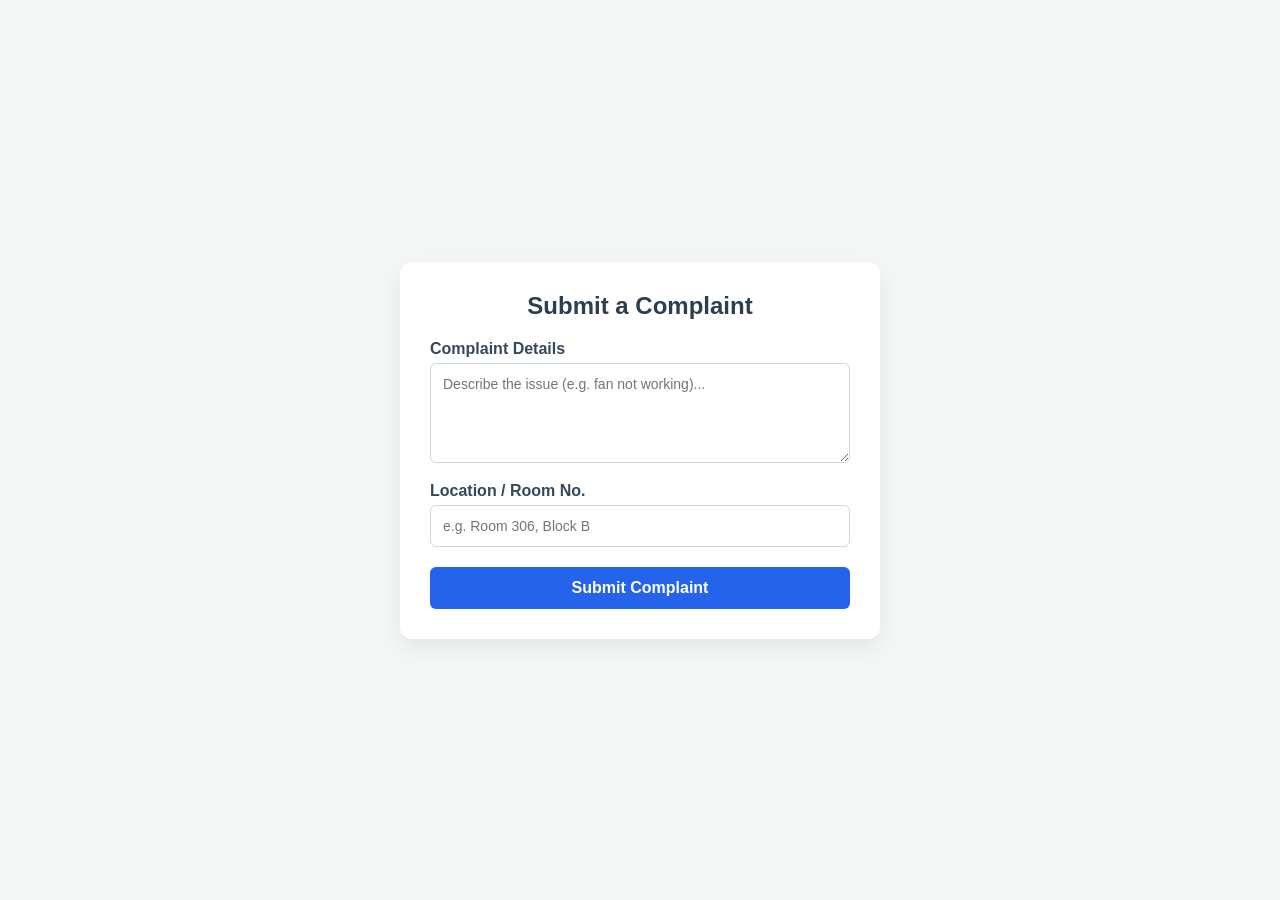
<file: test1.html>
<!DOCTYPE html>
<html lang="en">
<head>
    <meta charset="UTF-8">
    <meta name="viewport" content="width=device-width, initial-scale=1.0">
    <title>Campus Complaint Portal</title>
    <style>
        * { box-sizing: border-box; font-family: 'Segoe UI', Tahoma, Geneva, Verdana, sans-serif; margin: 0; padding: 0; }
        body { background-color: #f4f7f6; display: flex; justify-content: center; align-items: center; min-height: 100vh; padding: 20px; }
        .card { background: #ffffff; padding: 30px; border-radius: 12px; box-shadow: 0 8px 24px rgba(0,0,0,0.08); width: 100%; max-width: 480px; }
        h2 { color: #2c3e50; margin-bottom: 20px; text-align: center; }
        label { font-weight: 600; color: #34495e; display: block; margin-top: 15px; margin-bottom: 5px; }
        input[type="text"], textarea { width: 100%; padding: 12px; border: 1px solid #cbd5e1; border-radius: 6px; outline: none; font-size: 14px; }
        input[type="text"]:focus, textarea:focus { border-color: #3b82f6; box-shadow: 0 0 0 3px rgba(59,130,246,0.15); }
        textarea { resize: vertical; min-height: 100px; }
        button { width: 100%; margin-top: 20px; background-color: #2563eb; color: white; border: none; padding: 12px; border-radius: 6px; font-size: 16px; font-weight: 600; cursor: pointer; transition: background 0.2s; }
        button:hover { background-color: #1d4ed8; }
    </style>
</head>
<body>
    <div class="card">
        <h2>Submit a Complaint</h2>
        <form action="/submit" method="POST">
            <label for="issue">Complaint Details</label>
            <textarea id="issue" name="issue" placeholder="Describe the issue (e.g. fan not working)..." required></textarea>

            <label for="location">Location / Room No.</label>
            <input type="text" id="location" name="location" placeholder="e.g. Room 306, Block B" required>

            <button type="submit">Submit Complaint</button>
        </form>
    </div>
</body>
</html>
</file>
